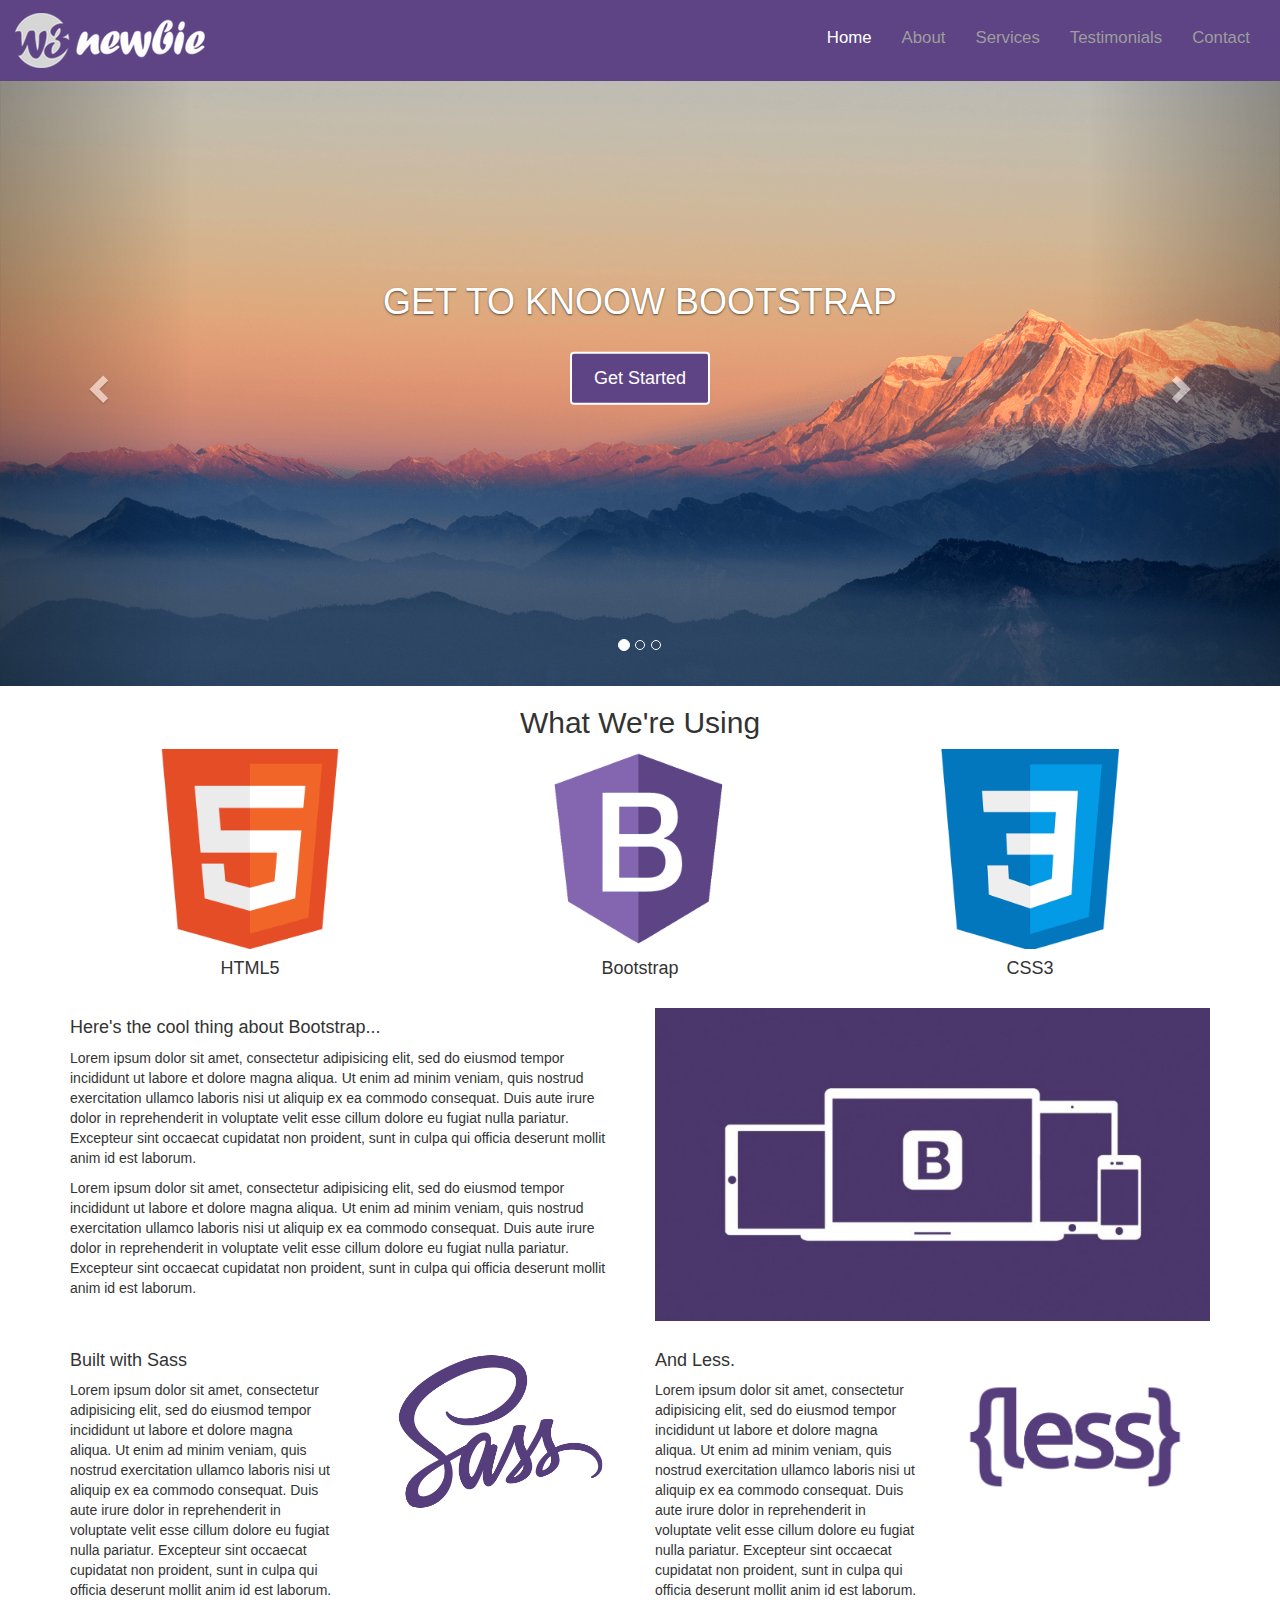
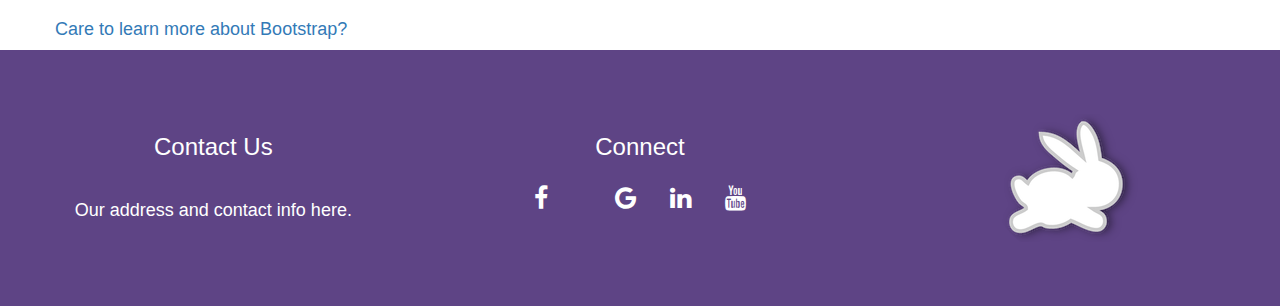
<file: index.html>
<!DOCTYPE html>
<html lang="en">

<head>
  <meta charset="utf-8">
  <meta name="viewport" content="width=device-width, initial-scale=1">
  <link rel="stylesheet" href="https://maxcdn.bootstrapcdn.com/bootstrap/3.3.7/css/bootstrap.min.css">
  <meta name="keywords" content="Bootstrap, lesson">
  <meta name="author" content="">
  <meta name="description" content="Simple Bootstrap Site for Homework">
  <title>Bootstrap Website for Homework</title>

  <link rel="stylesheet" href="https://cdnjs.cloudflare.com/ajax/libs/font-awesome/4.7.0/css/font-awesome.min.css">
  <script src="https://ajax.googleapis.com/ajax/libs/jquery/3.2.1/jquery.min.js"></script>
  <script src="https://maxcdn.bootstrapcdn.com/bootstrap/3.3.7/js/bootstrap.min.js"></script>
  <link rel="stylesheet" href="styles.css">
</head>

<body>
  <nav class="navbar navbar-inverse">
    <div class="container-fluid">
      <div class="navbar-header">
        <button type="button" class="navbar-toggle" data-toggle="collapse" data-target="#myNavbar">
          <span class="icon-bar"></span>
          <span class="icon-bar"></span>
          <span class="icon-bar"></span>
        </button>
        <a class="navbar-brand" href="#"><img src="img/w3newbie.png"></a>
      </div>
      <div class="collapse navbar-collapse" id="myNavbar">
        <ul class="nav navbar-nav navbar-right">
          <li class="active"><a href="#">Home</a></li>
          <li><a href="About.html">About</a></li>
          <li><a href="Services.html">Services</a></li>
          <li><a href="Testimonials.html">Testimonials</a></li>
          <li><a href="Contact.html">Contact</a></li>
        </ul>
      </div>
    </div>
  </nav>

  <div id="myCarousel" class="carousel slide" data-ride="carousel">
    <ol class="carousel-indicators">
      <li data-target="myCarousel" data-slide="0" class="active"></li>
      <li data-target="myCarousel" data-slide="1"></li>
      <li data-target="myCarousel" data-slide="2"></li>
    </ol>
    <div class="carousel-inner" role="listbox">
      <div class="item active">
        <img src="img/mountains.png">
        <div class="carousel-caption">
          <h1>get to knoow bootstrap</h1>
          <br>
          <button type="button" class="btn btn-default">Get Started</button>
        </div>
      </div>
      <!--- End Active -->
      <div class="item">
        <img src="img/snow.png">
      </div>
      <div class="item">
        <img src="img/red.png">
      </div>
      <!--- Start Slider Controls -->
      <a class="left carousel-control" href="#myCarousel" role="button" data-slide="prev">
        <span class="glyphicon glyphicon-chevron-left" aria-hidden="true"></span>
        <span class="sr-only">Previous</span>
      </a>
      <a class="right carousel-control" href="#myCarousel" role="button" data-slide="next">
        <span class="glyphicon glyphicon-chevron-right" aria-hidden="true"></span>
        <span class="sr-only">Next</span>
      </a>
    </div>
  </div>
  <!--- End Slider -->

  <div class="container text-center">
    <h2>What We're Using</h2>
    <div class="row">
      <div class="col-sm-4">
        <img src="img/html5.png" id="icon">
        <h4>HTML5</h4>
      </div>
      <div class="col-sm-4">
        <img src="img/bootstrap.png" id="icon">
        <h4>Bootstrap</h4>
      </div>
      <div class="col-sm-4">
        <img src="img/css3.png" id="icon">
        <h4>CSS3</h4>
      </div>
    </div>
  </div>
  <br>
  <div class="container">
    <div class="row">
      <div class="col-md-6">
        <h4>Here's the cool thing about Bootstrap...</h4>
        <p>Lorem ipsum dolor sit amet, consectetur adipisicing elit, sed do eiusmod tempor incididunt ut labore et dolore magna aliqua. Ut enim ad minim veniam, quis nostrud exercitation ullamco laboris nisi ut aliquip ex ea commodo consequat. Duis
          aute irure dolor in reprehenderit in voluptate velit esse cillum dolore eu fugiat nulla pariatur. Excepteur sint occaecat cupidatat non proident, sunt in culpa qui officia deserunt mollit anim id est laborum.</p>
        <p>Lorem ipsum dolor sit amet, consectetur adipisicing elit, sed do eiusmod tempor incididunt ut labore et dolore magna aliqua. Ut enim ad minim veniam, quis nostrud exercitation ullamco laboris nisi ut aliquip ex ea commodo consequat. Duis
          aute irure dolor in reprehenderit in voluptate velit esse cillum dolore eu fugiat nulla pariatur. Excepteur sint occaecat cupidatat non proident, sunt in culpa qui officia deserunt mollit anim id est laborum.</p>
      </div>
      <div class="col-md-6">
        <img src="img/bootstrap2.jpg" class="img-responsive">
      </div>
    </div>
  </div>
  <br>
  <div class="container">
    <div class="row">
      <div class="col-lg-3 col-md-3 col-sm-6 col-xs-12">
        <h4>Built with Sass</h4>
        <p>Lorem ipsum dolor sit amet, consectetur adipisicing elit, sed do eiusmod tempor incididunt ut labore et dolore magna aliqua. Ut enim ad minim veniam, quis nostrud exercitation ullamco laboris nisi ut aliquip ex ea commodo consequat. Duis
          aute irure dolor in reprehenderit in voluptate velit esse cillum dolore eu fugiat nulla pariatur. Excepteur sint occaecat cupidatat non proident, sunt in culpa qui officia deserunt mollit anim id est laborum.</p>
      </div>
      <div class="col-lg-3 col-md-3 col-sm-6 col-xs-12">
        <img src="img/sass.png" class="img-responsive">
      </div>
      <div class="col-lg-3 col-md-3 col-sm-6 col-xs-12">
        <h4>And Less.</h4>
        <p>Lorem ipsum dolor sit amet, consectetur adipisicing elit, sed do eiusmod tempor incididunt ut labore et dolore magna aliqua. Ut enim ad minim veniam, quis nostrud exercitation ullamco laboris nisi ut aliquip ex ea commodo consequat. Duis
          aute irure dolor in reprehenderit in voluptate velit esse cillum dolore eu fugiat nulla pariatur. Excepteur sint occaecat cupidatat non proident, sunt in culpa qui officia deserunt mollit anim id est laborum.</p>
      </div>
      <div class="col-lg-3 col-md-3 col-sm-6 col-xs-12">
        <img src="img/less.png" class="img-responsive">
      </div>
    </div>
  </div>

  <div class="container">
    <div class="row">
      <h4><a href="#hidden" data-toggle="collapse">Care to learn more about Bootstrap?</a></h4>
      <div id="hidden" class="collapse">
        <h4>Here's the cool thing about Bootstrap...</h4>
        <p>Lorem ipsum dolor sit amet, consectetur adipisicing elit, sed do eiusmod tempor incididunt ut labore et dolore magna aliqua. Ut enim ad minim veniam, quis nostrud exercitation ullamco laboris nisi ut aliquip ex ea commodo consequat. Duis
          aute irure dolor in reprehenderit in voluptate velit esse cillum dolore eu fugiat nulla pariatur. Excepteur sint occaecat cupidatat non proident, sunt in culpa qui officia deserunt mollit anim id est laborum.</p>
        <p>Lorem ipsum dolor sit amet, consectetur adipisicing elit, sed do eiusmod tempor incididunt ut labore et dolore magna aliqua. Ut enim ad minim veniam, quis nostrud exercitation ullamco laboris nisi ut aliquip ex ea commodo consequat. Duis
          aute irure dolor in reprehenderit in voluptate velit esse cillum dolore eu fugiat nulla pariatur. Excepteur sint occaecat cupidatat non proident, sunt in culpa qui officia deserunt mollit anim id est laborum.</p>
      </div>
    </div>
  </div>

  <footer class="container-fluid text-center">
    <div class="row">
      <div class="col-sm-4">
          <h3>Contact Us</h3>
          <br>
          <h4>Our address and contact info here.</h4>
      </div>
      <div class="col-sm-4">
          <h3>Connect</h3>
          <a href="#" class="fa fa-facebook"></a>
          <a href="#" class="fa fa-twiter"></a>
          <a href="#" class="fa fa-google"></a>
          <a href="#" class="fa fa-linkedin"></a>
          <a href="#" class="fa fa-youtube"></a>
      </div>
      <div class="col-sm-4">
          <img src="img/bunny.png" class="icon">
    </div>
  </div>
  </footer>
</body>
</html>
</file>
<file: styles.css>
.navbar {
  margin-bottom: 0;
  border-radius: 0;
  background-color: #5E4485;
  color: #FFF;
  padding: 1% 0;
  font-size: 1.2em;
  border: 0;
}
.navbar-brand {
  float: left;
  min-height: 55px;
  padding: 0 15px 50px;
}
.navbar-inverse .navbar-nav .active a, .navbar-inverse .navbar-nav .active a:focus, .navbar-inverse .navbar-nav .active a:hover{
color: #FFF;
background-color: #5E4485;
}
.navbar-inverse .navabar-nav li a{
  color: #0505D5;
}
.carousel-caption {
  top: 50%;
  transform: translateY(-50%);
  text-transform: uppercase;
}
.btn {
  font-size: 18px;
  color: #FFF;
  padding: 12px 22px;
  background: #5E4485;
  border: 2px solid;
}
.container {
  margin: 4%: auto;
}
#icon {
  max-width: 200px;
  max-width: 1% auto;
}
 footer{
   width: 100%;
   background-color: #5E4485;
   padding: 5%;
   color: #FFF;
 }
 .fa {
   padding: 15px;
   font-size: 25px;
   color: #FFF
 }
 .fa:hover {
   color: #D5D5D5
   text-decoration: none;
 }
@media (max-width: 900px) {
  .fa {
    font-size: 20px;
    padding: 10px;
  }
@media (max-width: 600px) {
    .carousel-caption
        display: none;
}
  #icon {
    max-width: 150px;
  }
  h2 {
    font-size: 1.7em;
  }
</file>
